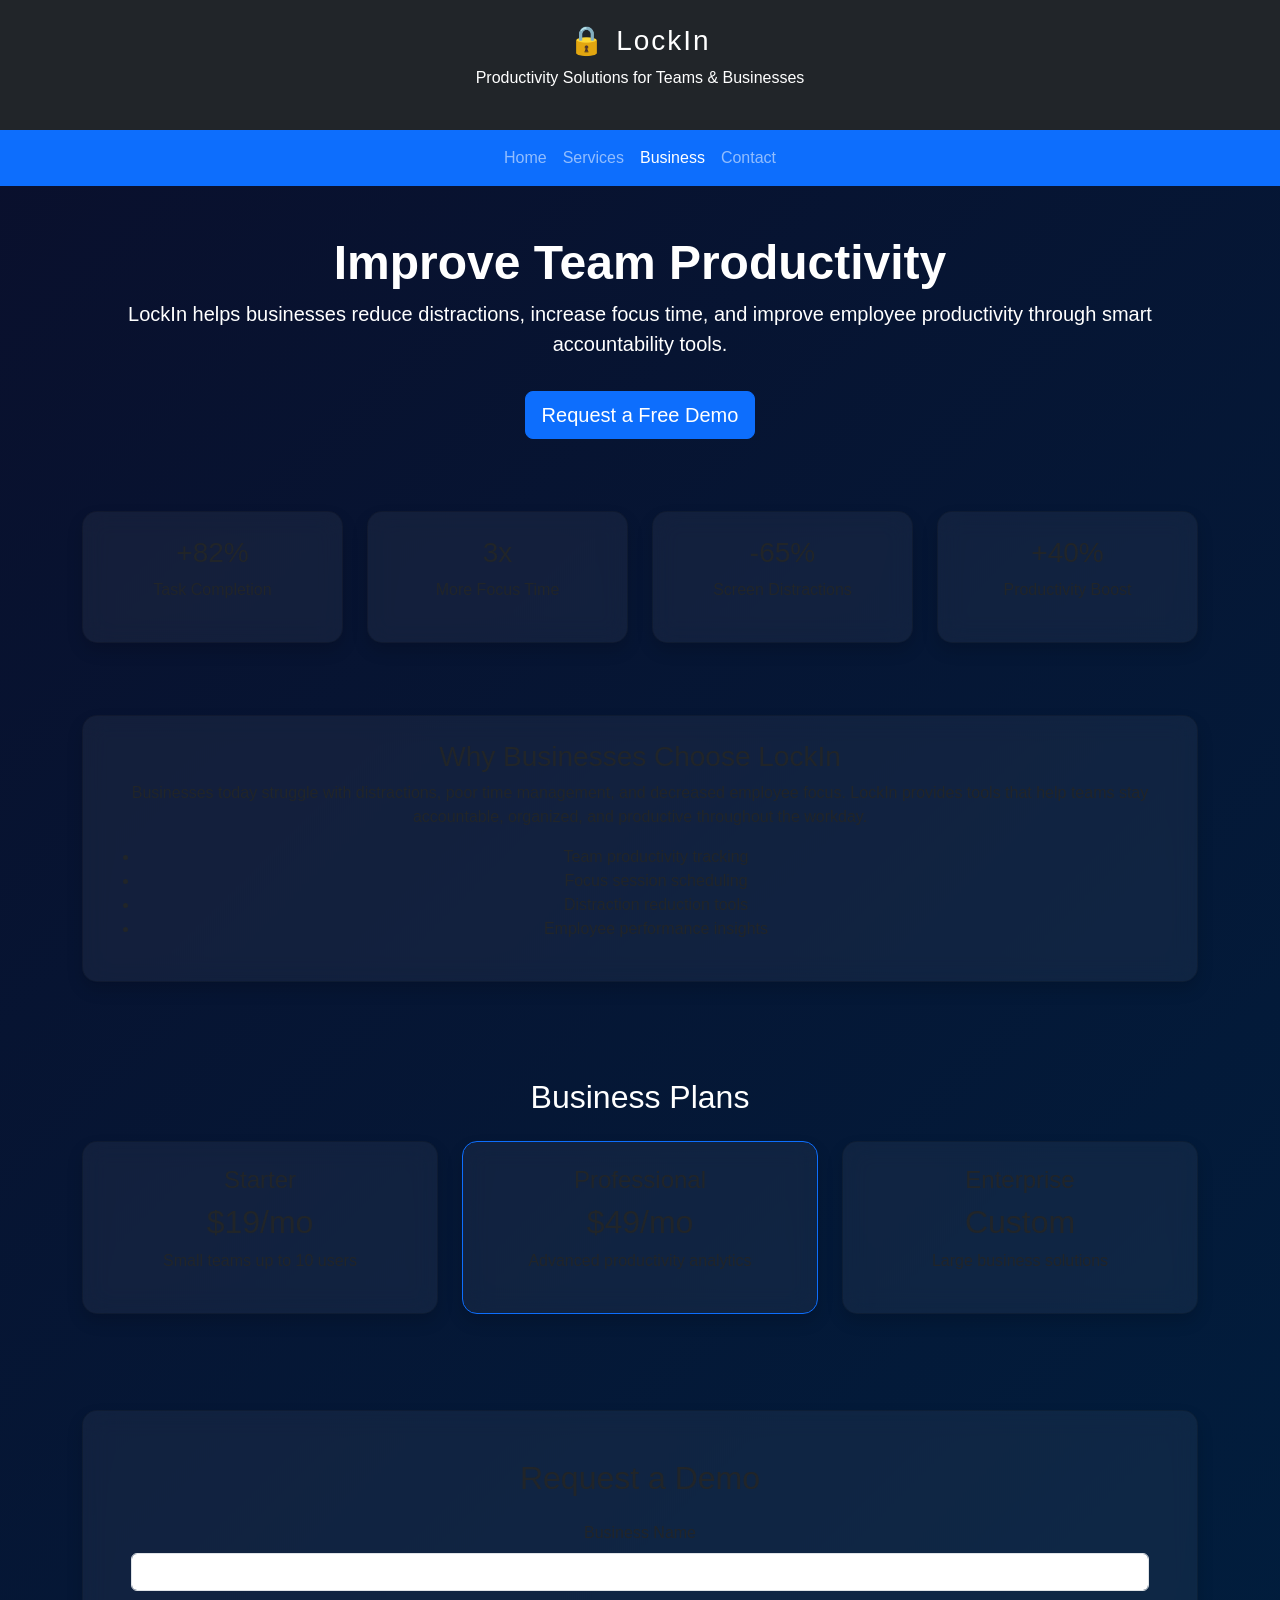
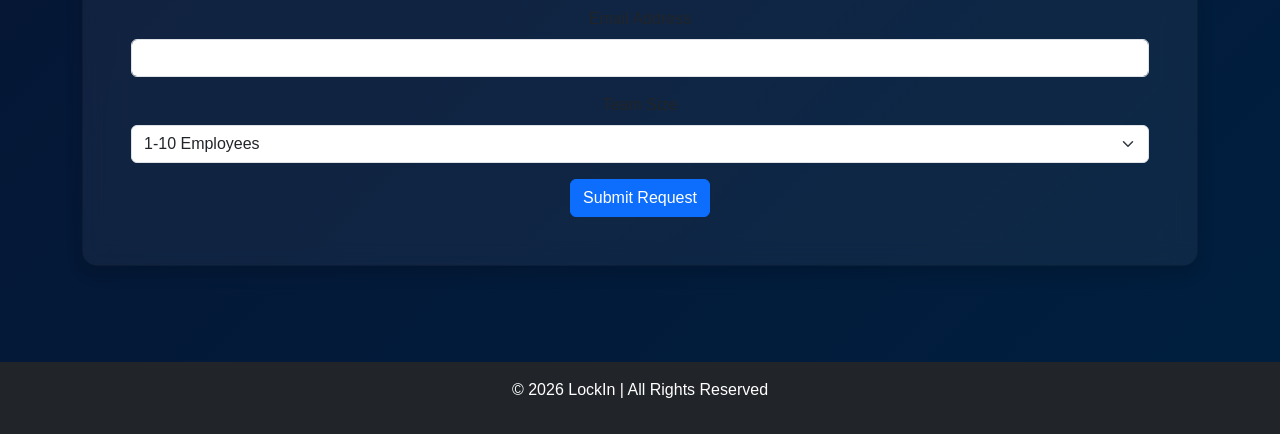
<file: business.html>
<!doctype html>
<html lang="en">
<head>
  <meta charset="UTF-8">
  <meta name="viewport" content="width=device-width, initial-scale=1.0">
  <title>LockIn | Business Solutions</title>

  <!-- Bootstrap -->
  <link href="https://cdn.jsdelivr.net/npm/bootstrap@5.3.3/dist/css/bootstrap.min.css" rel="stylesheet">

  <link rel="stylesheet" href="style.css">
</head>
<body>

<!-- Header -->
<header class="bg-dark text-white text-center p-4">
  <h1>🔒 LockIn</h1>
  <p>Productivity Solutions for Teams & Businesses</p>
</header>

<!-- Navbar -->
<nav class="navbar navbar-expand-lg navbar-dark bg-primary">
  <div class="container">

    <button class="navbar-toggler" type="button" data-bs-toggle="collapse" data-bs-target="#navMenu">
      <span class="navbar-toggler-icon"></span>
    </button>

    <div class="collapse navbar-collapse" id="navMenu">
      <ul class="navbar-nav mx-auto">

        <li class="nav-item">
          <a class="nav-link" href="index.html">Home</a>
        </li>

        <li class="nav-item">
          <a class="nav-link" href="services.html">Services</a>
        </li>

        <li class="nav-item">
          <a class="nav-link active" href="business.html">Business</a>
        </li>

        <li class="nav-item">
          <a class="nav-link" href="contact.html">Contact</a>
        </li>

      </ul>
    </div>
  </div>
</nav>

<!-- Hero Section -->
<section class="container text-center py-5">
  <h2 class="display-5 fw-bold">Improve Team Productivity</h2>

  <p class="lead">
    LockIn helps businesses reduce distractions, increase focus time,
    and improve employee productivity through smart accountability tools.
  </p>

  <a href="#demo" class="btn btn-primary btn-lg mt-3">
    Request a Free Demo
  </a>
</section>

<!-- Results Grid -->
<section class="container py-4">

  <div class="row g-4">

    <div class="col-md-3">
      <div class="card text-center shadow p-4">
        <h3>+82%</h3>
        <p>Task Completion</p>
      </div>
    </div>

    <div class="col-md-3">
      <div class="card text-center shadow p-4">
        <h3>3x</h3>
        <p>More Focus Time</p>
      </div>
    </div>

    <div class="col-md-3">
      <div class="card text-center shadow p-4">
        <h3>-65%</h3>
        <p>Screen Distractions</p>
      </div>
    </div>

    <div class="col-md-3">
      <div class="card text-center shadow p-4">
        <h3>+40%</h3>
        <p>Productivity Boost</p>
      </div>
    </div>

  </div>
</section>

<!-- Why Businesses Choose LockIn -->
<section class="container py-5">

  <div class="card shadow p-4">
    <h3>Why Businesses Choose LockIn</h3>

    <p>
      Businesses today struggle with distractions, poor time management,
      and decreased employee focus. LockIn provides tools that help teams
      stay accountable, organized, and productive throughout the workday.
    </p>

    <ul>
      <li>Team productivity tracking</li>
      <li>Focus session scheduling</li>
      <li>Distraction reduction tools</li>
      <li>Employee performance insights</li>
    </ul>
  </div>

</section>

<!-- Pricing -->
<section class="container py-5">

  <h2 class="text-center mb-4">Business Plans</h2>

  <div class="row g-4">

    <div class="col-md-4">
      <div class="card text-center shadow p-4">
        <h4>Starter</h4>
        <h2>$19/mo</h2>
        <p>Small teams up to 10 users</p>
      </div>
    </div>

    <div class="col-md-4">
      <div class="card text-center shadow p-4 border-primary">
        <h4>Professional</h4>
        <h2>$49/mo</h2>
        <p>Advanced productivity analytics</p>
      </div>
    </div>

    <div class="col-md-4">
      <div class="card text-center shadow p-4">
        <h4>Enterprise</h4>
        <h2>Custom</h2>
        <p>Large business solutions</p>
      </div>
    </div>

  </div>

</section>

<!-- Demo Form -->
<section class="container py-5" id="demo">

  <div class="card shadow p-5">

    <h2 class="mb-4">Request a Demo</h2>

    <form>

      <div class="mb-3">
        <label class="form-label">Business Name</label>
        <input type="text" class="form-control">
      </div>

      <div class="mb-3">
        <label class="form-label">Email Address</label>
        <input type="email" class="form-control">
      </div>

      <div class="mb-3">
        <label class="form-label">Team Size</label>
        <select class="form-select">
          <option>1-10 Employees</option>
          <option>11-50 Employees</option>
          <option>51-200 Employees</option>
          <option>200+ Employees</option>
        </select>
      </div>

      <button type="submit" class="btn btn-primary">
        Submit Request
      </button>

    </form>

  </div>

</section>

<!-- Footer -->
<footer class="bg-dark text-white text-center p-3 mt-5">
  <p>© 2026 LockIn | All Rights Reserved</p>
</footer>

<script src="https://cdn.jsdelivr.net/npm/bootstrap@5.3.3/dist/js/bootstrap.bundle.min.js"></script>

</body>
</html>
</file>
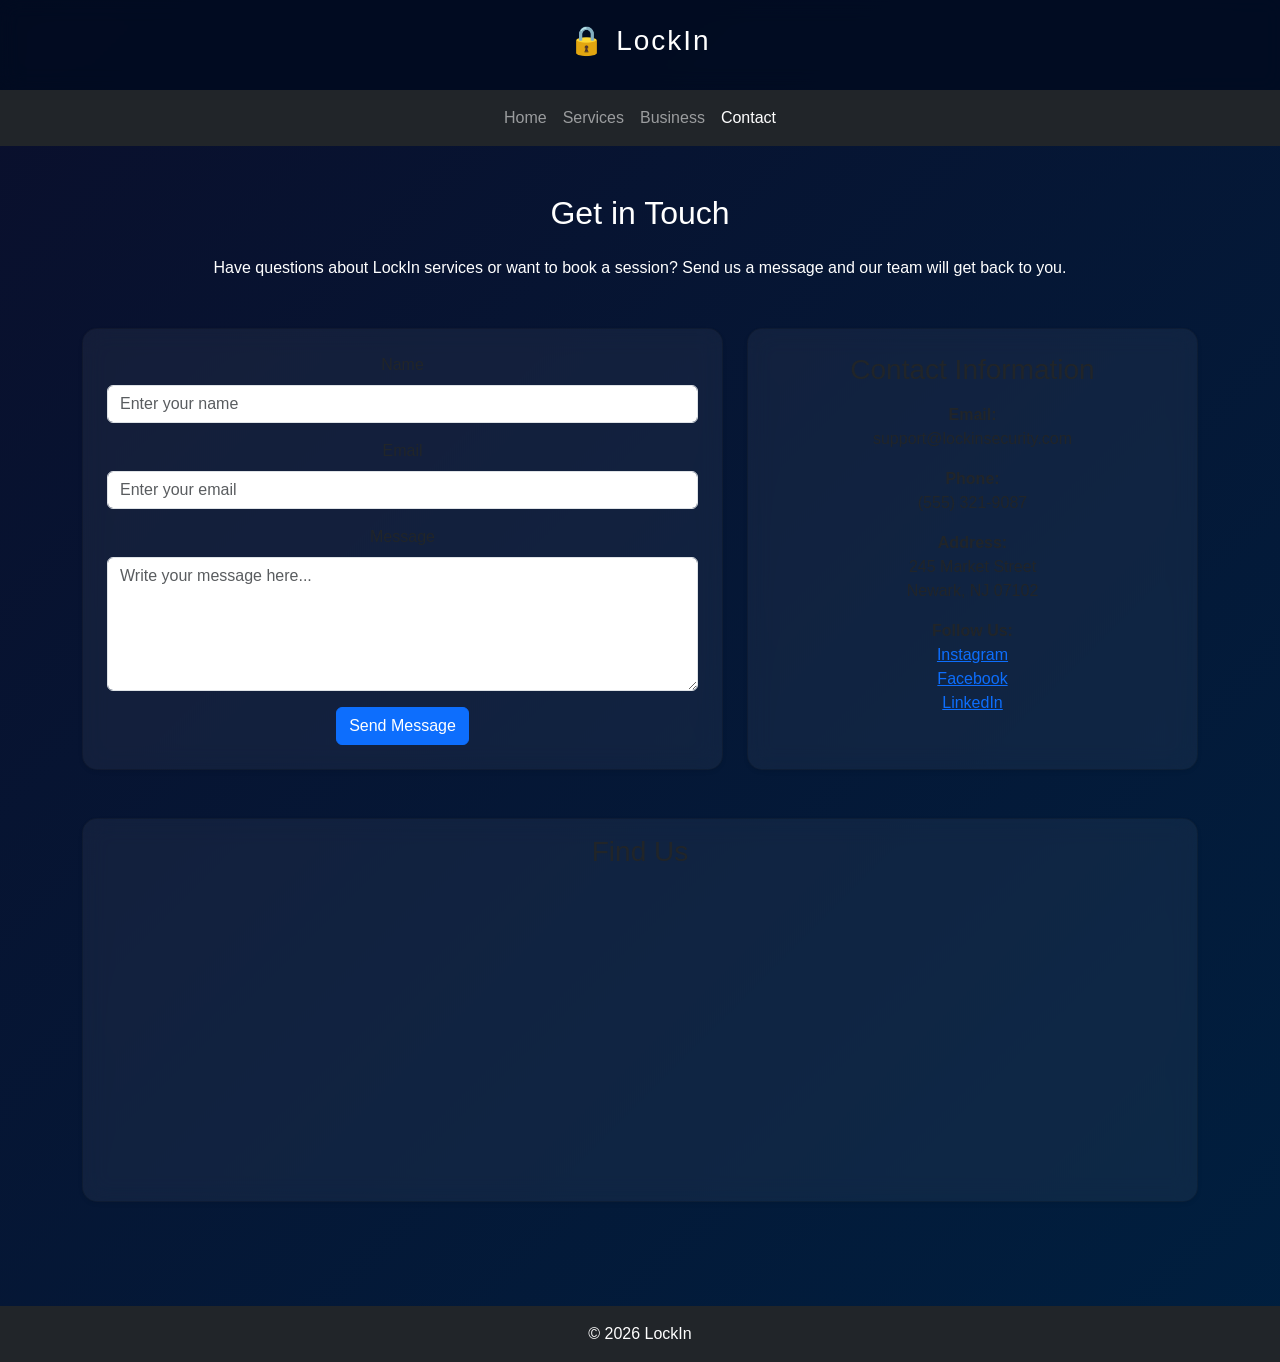
<file: contact.html>
<!doctype html>
<html lang="en">
<head>
  <meta charset="UTF-8">
  <meta name="viewport" content="width=device-width, initial-scale=1.0">
  <title>LockIn - Contact</title>

  <!-- Bootstrap CSS -->
  <link href="https://cdn.jsdelivr.net/npm/bootstrap@5.3.3/dist/css/bootstrap.min.css" rel="stylesheet">

  <!-- Custom CSS -->
  <link rel="stylesheet" href="style.css">
</head>
<body>

<header class="text-center py-4">
  <h1>🔒 LockIn</h1>
</header>

<nav class="navbar navbar-expand-lg navbar-dark bg-dark">
  <div class="container justify-content-center">
    <div class="navbar-nav">
      <a class="nav-link" href="index.html">Home</a>
      <a class="nav-link" href="services.html">Services</a>
      <a class="nav-link" href="business.html">Business</a>
      <a class="nav-link active" aria-current="page" href="contact.html">Contact</a>
    </div>
  </div>
</nav>

<section class="container py-5">
  <h2 class="text-center mb-4">Get in Touch</h2>
  <p class="text-center mb-5">
    Have questions about LockIn services or want to book a session?
    Send us a message and our team will get back to you.
  </p>

  <div class="row g-4">

    <!-- Contact Form -->
    <div class="col-md-7">
      <div class="card p-4 shadow-sm">

        <form>

          <div class="mb-3">
            <label for="name" class="form-label">Name</label>
            <input
              type="text"
              class="form-control"
              id="name"
              name="name"
              placeholder="Enter your name"
              required>
          </div>

          <div class="mb-3">
            <label for="email" class="form-label">Email</label>
            <input
              type="email"
              class="form-control"
              id="email"
              name="email"
              placeholder="Enter your email"
              required>
          </div>

          <div class="mb-3">
            <label for="message" class="form-label">Message</label>
            <textarea
              class="form-control"
              id="message"
              name="message"
              rows="5"
              placeholder="Write your message here..."
              required></textarea>
          </div>

          <button type="submit" class="btn btn-primary">
            Send Message
          </button>

        </form>
      </div>
    </div>

    <!-- Contact Info -->
    <div class="col-md-5">
      <div class="card p-4 shadow-sm h-100">

        <h3 class="mb-3">Contact Information</h3>

        <p>
          <strong>Email:</strong><br>
          support@lockinsecurity.com
        </p>

        <p>
          <strong>Phone:</strong><br>
          (555) 321-9087
        </p>

        <p>
          <strong>Address:</strong><br>
          245 Market Street<br>
          Newark, NJ 07102
        </p>

        <div>
          <strong>Follow Us:</strong><br>

          <a href="#">Instagram</a><br>
          <a href="#">Facebook</a><br>
          <a href="#">LinkedIn</a>
        </div>

      </div>
    </div>

  </div>
</section>

<!-- Google Maps Section -->
<section class="container pb-5">
  <figure class="card p-3 shadow-sm">

    <h3 class="mb-3">Find Us</h3>

    <iframe
      src="https://www.google.com/maps/embed?pb=!1m18!1m12!1m3!1d3023.816141145885!2d-74.172366!3d40.735657!2m3!1f0!2f0!3f0!3m2!1i1024!2i768!4f13.1!3m3!1m2!1s0x89c2537d98c4b8bd%3A0x7f2c0a5d2aef5f52!2sNewark%2C%20NJ!5e0!3m2!1sen!2sus!4v1716400000000"
      width="100%"
      height="300"
      style="border:0;"
      allowfullscreen=""
      loading="lazy">
    </iframe>

  </figure>
</section>

<footer class="bg-dark text-white text-center py-3">
  <p class="mb-0">© 2026 LockIn</p>
</footer>

<!-- Bootstrap JS -->
<script src="https://cdn.jsdelivr.net/npm/bootstrap@5.3.3/dist/js/bootstrap.bundle.min.js"></script>

</body>
</html>
</html>
</file>
<file: style.css>
* {
  margin: 0;
  padding: 0;
  box-sizing: border-box;
  font-family: Arial;
}

body {
  background: linear-gradient(135deg, #0a0f2c, #001f3f);
  color: white;
  overflow-x: hidden;
}

/* HEADER */
header {
  display: flex;
  flex-direction: column;
  align-items: center;
  padding: 20px;
  background: rgba(0, 10, 30, 0.8);
  backdrop-filter: blur(10px);
}

header h1 {
  font-size: 28px;
  letter-spacing: 2px;
}

.tagline {
  font-size: 14px;
  opacity: 0.7;
}

/* NAV */
nav {
  display: flex;
  justify-content: center;
  flex-wrap: wrap;
  gap: 12px;
  padding: 15px;
}

nav label {
  padding: 10px 18px;
  background: rgba(0, 150, 255, 0.15);
  border-radius: 20px;
  cursor: pointer;
  transition: 0.3s;
}

nav label:hover {
  background: rgba(0, 150, 255, 0.5);
  transform: scale(1.08);
  box-shadow: 0 0 15px #0096ff;
}

/* HIDE INPUTS */
input {
  display: none;
}

/* CONTENT */
.content {
  position: relative;
  min-height: 80vh;
  max-width: 1100px;
  margin: auto;
}

/* TABS */
.tab {
  display: none;
  position: absolute;
  width: 100%;
  padding: 50px 20px;
  animation: fade 0.4s ease;
}

/* ACTIVE */
#homeTab:checked ~ .content #home,
#featuresTab:checked ~ .content #features,
#statsTab:checked ~ .content #stats,
#dashboardTab:checked ~ .content #dashboard,
#faqTab:checked ~ .content #faq,
#contactTab:checked ~ .content #contact {
  display: block;
}

/* HERO */
.hero-section {
  min-height: 70vh;
  display: flex;
  align-items: center;
  justify-content: center;
}

.hero-content {
  text-align: center;
  max-width: 600px;
}

.hero-content h2 {
  font-size: 42px;
  margin-bottom: 10px;
  text-shadow: 0 0 15px #0096ff;
}

.hero-content p {
  opacity: 0.8;
  font-size: 18px;
}

/* BUTTONS */
.hero-buttons {
  margin-top: 30px;
  display: flex;
  justify-content: center;
  gap: 15px;
}

.cta {
  padding: 14px 28px;
  font-size: 15px;
  font-weight: bold;
  border-radius: 30px;
  background: linear-gradient(135deg, #00c6ff, #0072ff);
  border: none;
  color: white;
  cursor: pointer;
  transition: 0.3s;
  box-shadow: 0 0 15px rgba(0, 150, 255, 0.5);
}

.cta:hover {
  transform: translateY(-3px) scale(1.05);
  box-shadow: 0 0 25px #00c6ff;
}

.secondary {
  padding: 14px 28px;
  border-radius: 30px;
  background: transparent;
  border: 2px solid #00c6ff;
  color: white;
  cursor: pointer;
  transition: 0.3s;
}

.secondary:hover {
  background: #00c6ff;
  color: black;
}

/* GRID */
.grid {
  display: grid;
  grid-template-columns: repeat(auto-fit, minmax(220px, 1fr));
  gap: 20px;
}

/* CARD */
.card {
  padding: 25px;
  border-radius: 15px;
  background: rgba(255, 255, 255, 0.05);
  backdrop-filter: blur(12px);
  transition: 0.3s;
  text-align: center;
}

.card:hover {
  transform: translateY(-5px);
  background: rgba(0, 150, 255, 0.15);
  box-shadow: 0 0 20px #0096ff;
}

/* DASHBOARD LAYOUT */
.dashboard {
  display: flex;
  gap: 20px;
  margin-top: 20px;
}

.sidebar {
  width: 180px;
  background: rgba(255, 255, 255, 0.05);
  padding: 20px;
  border-radius: 12px;
}

.sidebar p {
  margin: 10px 0;
  opacity: 0.7;
  cursor: pointer;
}

.sidebar p:hover {
  color: #00c6ff;
}

.dash-main {
  flex: 1;
  display: grid;
  gap: 20px;
}

/* FORM */
.form input,
.form textarea {
  width: 100%;
  margin: 10px 0;
  padding: 12px;
  border: none;
  border-radius: 8px;
}

/* FOOTER */
footer {
  margin-top: 40px;
  padding: 25px;
  background: #000814;
}

.footer-grid {
  display: flex;
  justify-content: space-between;
  flex-wrap: wrap;
  gap: 20px;
}

/* ANIMATIONS */
@keyframes fade {
  from {
    opacity: 0;
    transform: translateY(10px);
  }
  to {
    opacity: 1;
    transform: translateY(0);
  }
}
</file>
